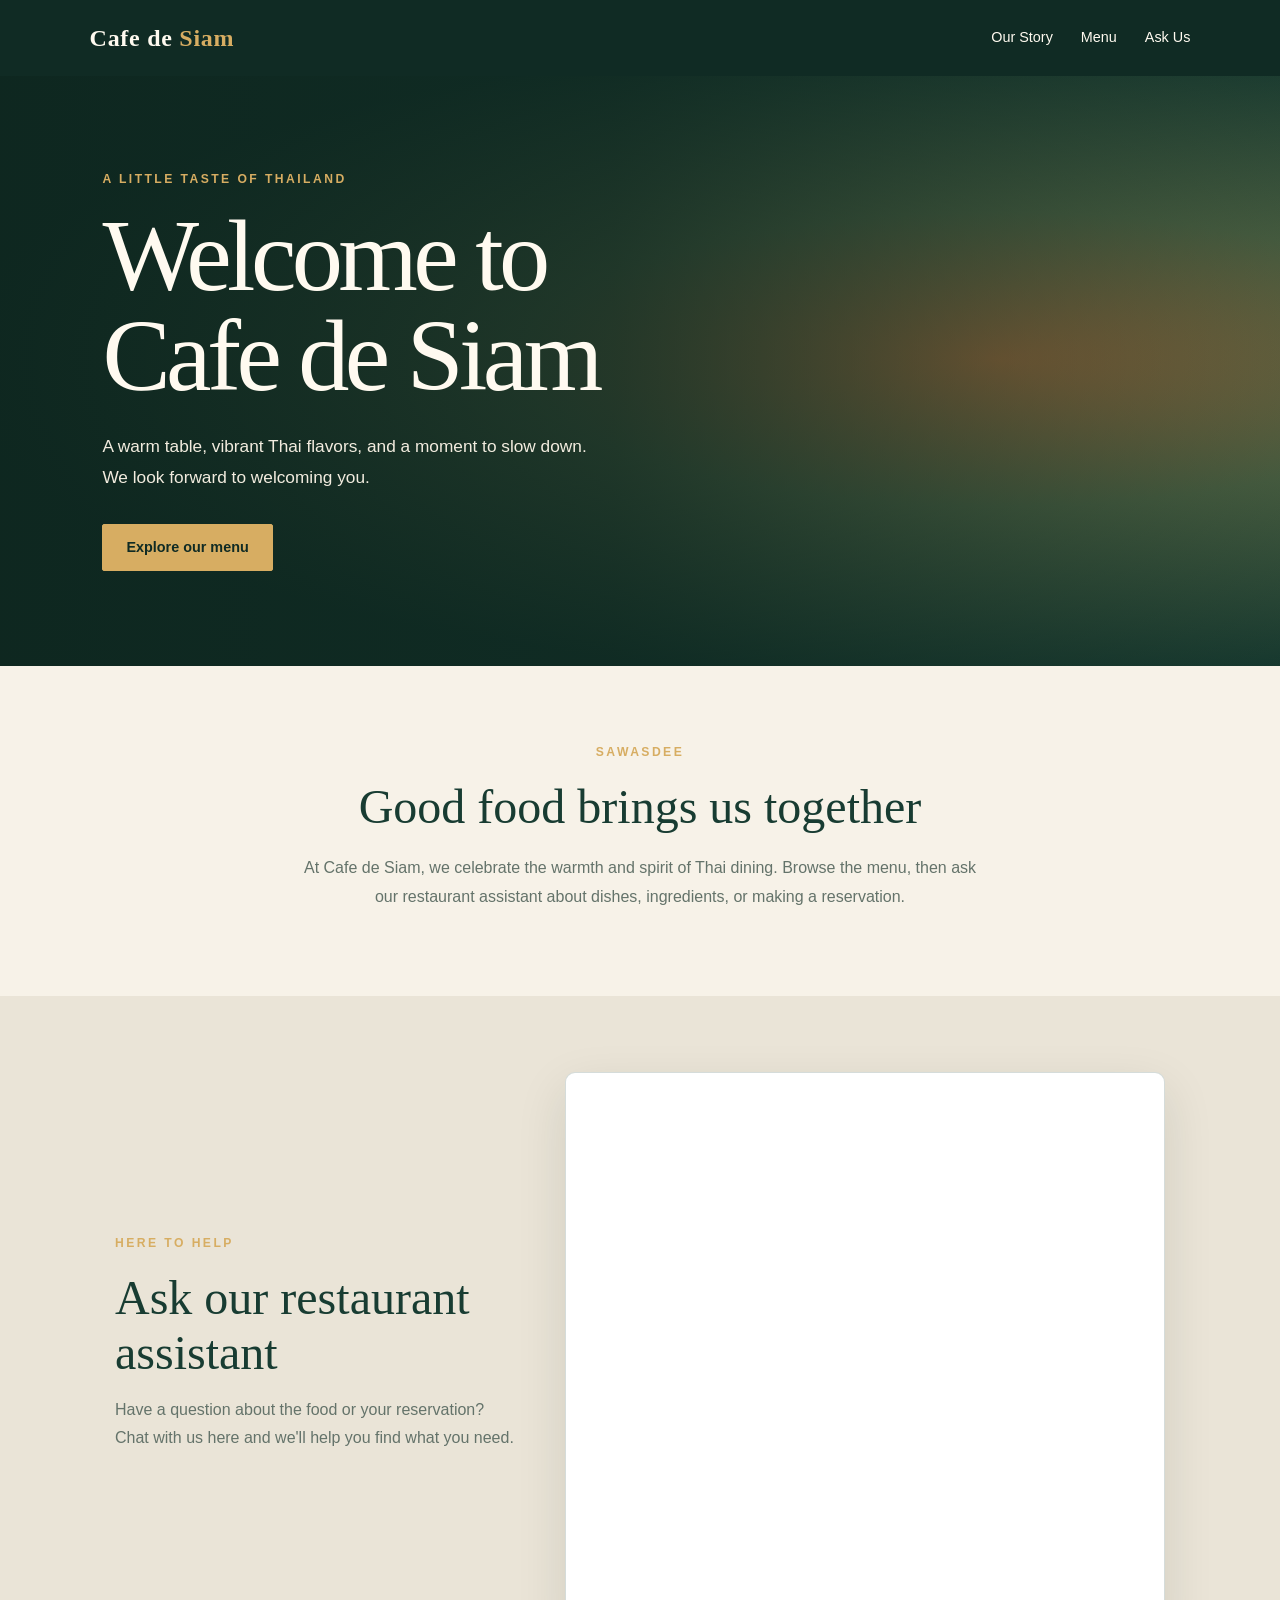
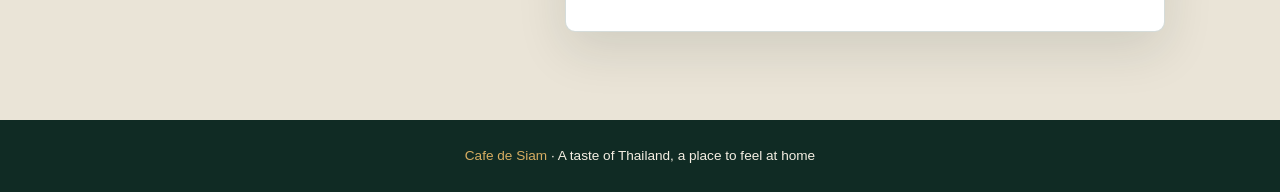
<file: mybot.html>
<!DOCTYPE html>
<html lang="en">
<head>
  <meta charset="utf-8">
  <meta name="viewport" content="width=device-width, initial-scale=1">
  <meta name="theme-color" content="#183c32">
  <meta name="description" content="Discover Cafe de Siam, a warm neighborhood Thai restaurant. Explore our menu and chat with our restaurant assistant.">
  <title>Cafe de Siam | A Taste of Thailand</title>
  <style>
    :root {
      color-scheme: light;
      --green: #183c32;
      --green-deep: #102b24;
      --gold: #d7ad62;
      --cream: #f7f2e8;
      --ink: #20342c;
      --muted: #64736a;
    }

    * { box-sizing: border-box; }

    html { scroll-behavior: smooth; }

    body {
      margin: 0;
      color: var(--ink);
      background: var(--cream);
      font-family: Georgia, "Times New Roman", serif;
    }

    a { color: inherit; }

    .topbar {
      min-height: 76px;
      padding: 0 7vw;
      display: flex;
      align-items: center;
      justify-content: space-between;
      gap: 24px;
      background: var(--green-deep);
      color: #fffaf0;
    }

    .brand {
      font-size: 1.5rem;
      font-weight: 700;
      letter-spacing: .03em;
      text-decoration: none;
    }

    .brand span { color: var(--gold); }

    .nav {
      display: flex;
      align-items: center;
      gap: 28px;
      font: 500 .9rem/1.2 Arial, sans-serif;
    }

    .nav a { text-decoration: none; }
    .nav a:hover, .nav a:focus-visible { color: var(--gold); }

    .hero {
      min-height: 590px;
      padding: 90px 8vw;
      display: flex;
      align-items: center;
      color: #fffaf0;
      background:
        linear-gradient(90deg, rgba(13, 37, 30, .91) 0%, rgba(13, 37, 30, .72) 48%, rgba(13, 37, 30, .18) 100%),
        radial-gradient(ellipse at 78% 48%, #9d6d3d 0%, #506545 34%, #183c32 74%);
    }

    .hero-content { max-width: 650px; }

    .eyebrow {
      margin: 0 0 18px;
      color: var(--gold);
      font: 700 .76rem/1.4 Arial, sans-serif;
      letter-spacing: .2em;
      text-transform: uppercase;
    }

    h1 {
      margin: 0;
      font-size: clamp(3.2rem, 8vw, 6.5rem);
      font-weight: 400;
      line-height: .98;
      letter-spacing: -.045em;
    }

    .hero-copy {
      max-width: 510px;
      margin: 25px 0 32px;
      color: #f2ecdf;
      font: 1.08rem/1.75 Arial, sans-serif;
    }

    .button {
      display: inline-block;
      padding: 14px 23px;
      border: 1px solid var(--gold);
      border-radius: 2px;
      background: var(--gold);
      color: var(--green-deep);
      font: 700 .9rem/1.2 Arial, sans-serif;
      text-decoration: none;
      transition: background .2s ease, color .2s ease;
    }

    .button:hover, .button:focus-visible {
      background: transparent;
      color: #fffaf0;
    }

    .welcome {
      padding: 78px 8vw 84px;
      text-align: center;
    }

    .welcome h2, .assistant h2 {
      margin: 0;
      color: var(--green);
      font-size: clamp(2rem, 4vw, 3rem);
      font-weight: 400;
    }

    .welcome p:not(.eyebrow) {
      max-width: 690px;
      margin: 20px auto 0;
      color: var(--muted);
      font: 1rem/1.8 Arial, sans-serif;
    }

    .assistant {
      padding: 76px 8vw 88px;
      background: #eae4d7;
    }

    .assistant-inner {
      max-width: 1050px;
      margin: 0 auto;
      display: grid;
      grid-template-columns: minmax(230px, .8fr) minmax(320px, 1.2fr);
      align-items: center;
      gap: 50px;
    }

    .assistant-copy p:not(.eyebrow) {
      color: var(--muted);
      font: 1rem/1.75 Arial, sans-serif;
    }

    .chat-frame {
      width: 100%;
      height: 560px;
      border: 1px solid rgba(24, 60, 50, .18);
      border-radius: 10px;
      background: #fff;
      box-shadow: 0 18px 50px rgba(27, 44, 35, .12);
    }

    footer {
      padding: 26px 8vw;
      background: var(--green-deep);
      color: #f5efe3;
      text-align: center;
      font: .85rem/1.5 Arial, sans-serif;
    }

    footer span { color: var(--gold); }

    @media (max-width: 720px) {
      .topbar { padding: 18px 6vw; }
      .nav { gap: 16px; }
      .hero { min-height: 520px; padding: 70px 7vw; }
      .assistant { padding: 60px 6vw; }
      .assistant-inner { grid-template-columns: 1fr; gap: 26px; }
      .chat-frame { height: 600px; }
    }

    @media (max-width: 440px) {
      .topbar { align-items: flex-start; flex-direction: column; gap: 12px; }
      .nav { width: 100%; justify-content: space-between; }
      .chat-frame { height: 570px; }
    }
  </style>
</head>
<body>
  <header class="topbar">
    <a class="brand" href="#home" aria-label="Cafe de Siam home">Cafe de <span>Siam</span></a>
    <nav class="nav" aria-label="Main navigation">
      <a href="#story">Our Story</a>
      <a href="menu.html">Menu</a>
      <a href="#assistant">Ask Us</a>
    </nav>
  </header>

  <main>
    <section class="hero" id="home">
      <div class="hero-content">
        <p class="eyebrow">A little taste of Thailand</p>
        <h1>Welcome to<br>Cafe de Siam</h1>
        <p class="hero-copy">A warm table, vibrant Thai flavors, and a moment to slow down. We look forward to welcoming you.</p>
        <a class="button" href="menu.html">Explore our menu</a>
      </div>
    </section>

    <section class="welcome" id="story">
      <p class="eyebrow">Sawasdee</p>
      <h2>Good food brings us together</h2>
      <p>At Cafe de Siam, we celebrate the warmth and spirit of Thai dining. Browse the menu, then ask our restaurant assistant about dishes, ingredients, or making a reservation.</p>
    </section>

    <section class="assistant" id="assistant">
      <div class="assistant-inner">
        <div class="assistant-copy">
          <p class="eyebrow">Here to help</p>
          <h2>Ask our restaurant assistant</h2>
          <p>Have a question about the food or your reservation? Chat with us here and we'll help you find what you need.</p>
        </div>
        <iframe
          class="chat-frame"
          src="https://cdn.botpress.cloud/webchat/v3.7/shareable.html?configUrl=https://files.bpcontent.cloud/2026/11/08/18/20261108181423-XMXZMUDU.json"
          title="Cafe de Siam restaurant assistant"
          loading="lazy"
          allow="clipboard-read; clipboard-write"
        ></iframe>
      </div>
    </section>
  </main>

  <footer>
    <span>Cafe de Siam</span> · A taste of Thailand, a place to feel at home
  </footer>
</body>
</html>
</file>
